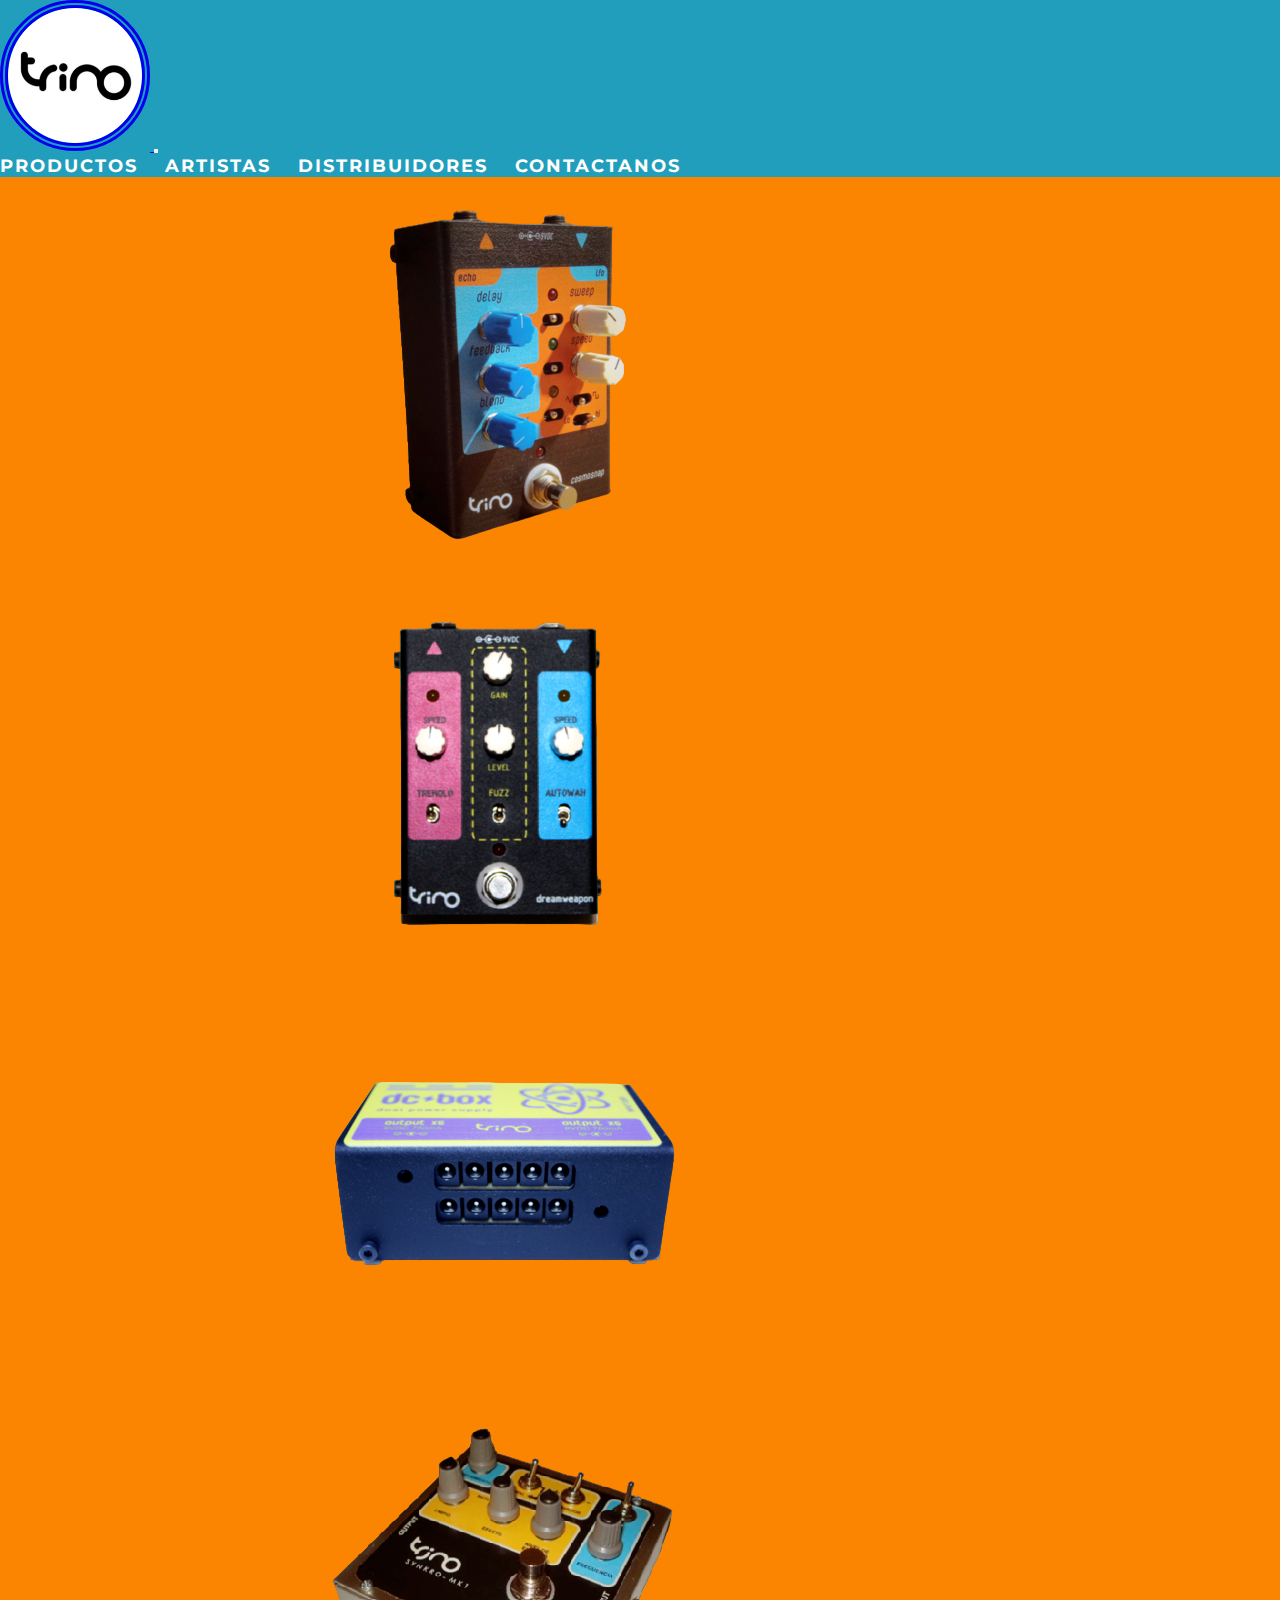
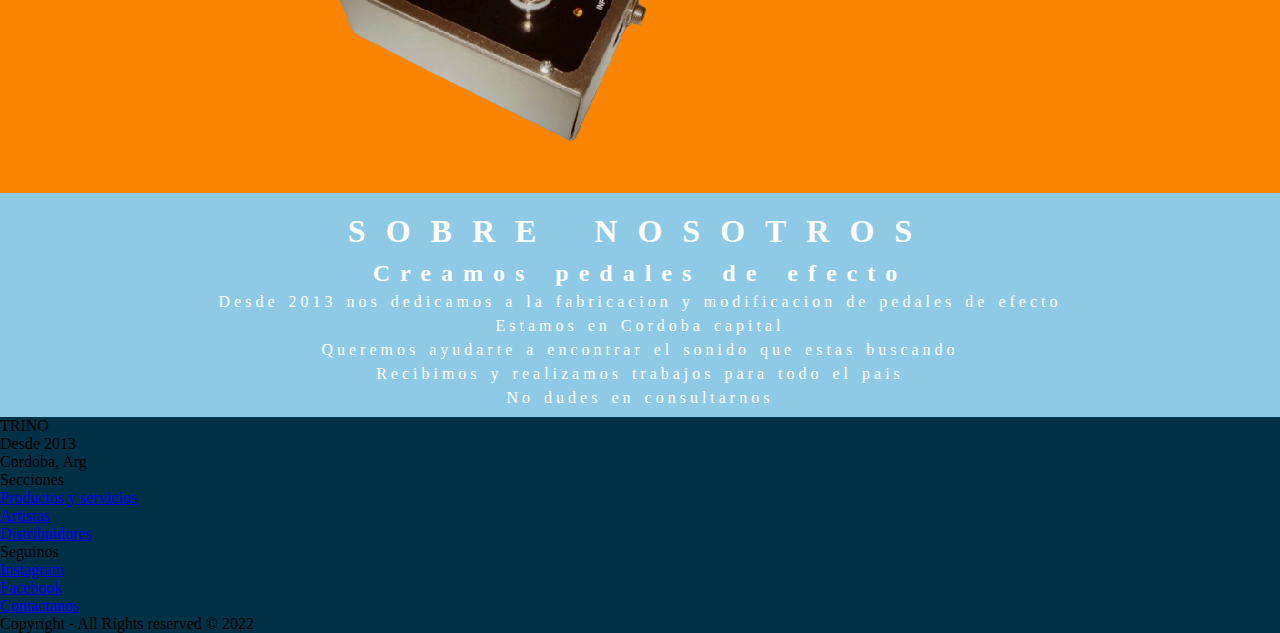
<file: index.html>
<!DOCTYPE html>
<html lang="en">
<head>
    <meta charset="UTF-8">
    <meta http-equiv="X-UA-Compatible" content="IE=edge">
    <meta name="viewport" content="width=device-width, initial-scale=1.0">
    <link rel="shortcut icon" href="./img/trino.ico" type="image/x-icon">
    <link href="https://cdn.jsdelivr.net/npm/bootstrap@5.2.3/dist/css/bootstrap.min.css" rel="stylesheet" integrity="sha384-rbsA2VBKQhggwzxH7pPCaAqO46MgnOM80zW1RWuH61DGLwZJEdK2Kadq2F9CUG65" crossorigin="anonymous">
    <link rel="stylesheet" href="https://cdnjs.cloudflare.com/ajax/libs/animate.css/4.1.1/animate.min.css"/>
    <link rel="stylesheet" href="./css/style.css">
    <title>TRINO - Inicio</title>
    <meta name="description" content="Creamos el pedal de efecto que de tus sueños.">
    <meta name="keywords" content="Pedales, Efecto, Cordoba, Argentina">
</head>
<body>
    <header>
        <!-- NAVBAR -->
        <nav class="navbar navbar-expand-lg p-4">
            <div class="container-fluid">
                <a 
                    class="navbar-brand animate__animated animate__tada"  
                    data-aos="flip-down" href="./index.html">
                    <img src="./img/trino.ico" alt="Inicio" width="150px">
                </a>
                <button class="navbar-toggler" 
                        type="button" data-bs-toggle="collapse" 
                        data-bs-target="#navbarNav" 
                        aria-controls="navbarNav" 
                        aria-expanded="false" 
                        aria-label="Toggle navigation">
                    <span class="navbar-toggler-icon"></span>
                </button>
                <div class="collapse navbar-collapse" id="navbarNav">
                    <ul>
                        <li>
                            <a href="./pages/productos.html">PRODUCTOS</a>
                        </li>
                        <li>
                            <a href="./pages/artistas.html">ARTISTAS</a>
                        </li>
                        <li>
                            <a href="./pages/distribuidores.html">DISTRIBUIDORES</a>
                        </li>
                        <li>
                            <a href="./pages/contacto.html">CONTACTANOS</a>
                        </li>
                    </ul>
                </div>
            </div>
        </nav>
    </header>

    <main>
        <div id="carouselExampleSlidesOnly" class="carousel slide" data-bs-ride="carousel" style="background-color: #FB8500;">
            <div class="carousel-inner">
                <div class="carousel-item active">
                    <img src="./img/caru1.png" class="d-block w-100" alt="imagen del pedal cosmosnap">
                </div>
                <div class="carousel-item">
                    <img src="./img/caru2.png" class="d-block w-100" alt="imagen del pedal dreamweapon">
                </div>
                <div class="carousel-item">
                    <img src="./img/caru3.png" class="d-block w-100" alt="imagen de la multifuente para pedales de efecto">
                </div>
                <div class="carousel-item">
                    <img src="./img/caru4.png" class="d-block w-100" alt="imagen del pedal synkro">
                </div>
            </div>
        </div>

        <div class="nosotros">
            <h1>sobre nosotros</h1>
            <h2>Creamos pedales de efecto</h2>
            <p>Desde 2013 nos dedicamos a la fabricacion y modificacion de pedales de efecto</p>
            <p>Estamos en Cordoba capital</p>
            <p>Queremos ayudarte a encontrar el sonido que estas buscando</h5>
            <p>Recibimos y realizamos trabajos para todo el pais</p>
            <p>No dudes en consultarnos</p>
        </div>
    </main>

    <footer>
        <div class="container-fluid">
            <div class="row p-5 pb-4 text-white" style="background-color: #023047;">
                <div class="col-xs-12 col-md-6 col-lg-3">
                    <p class="h2">TRINO</p>
                    <p class="text-secondary">Desde 2013</p>
                    <p class="text-secondary">Cordoba, Arg</p>
                </div>
                <div class="col-xs-12 col-md-6 col-lg-3">
                    <p class="h5">Secciones</p>
                    <div class="mb-2">
                        <a class="text-secondary text-decoration-none" href="./pages/productos.html">Productos y servicios</a>
                    </div>
                    <div class="mb-2">
                        <a class="text-secondary text-decoration-none" href="./pages/artistas.html">Artistas</a>
                    </div>
                    <div class="mb-2">
                        <a class="text-secondary text-decoration-none" href="./pages/distribuidores.html">Distribuidores</a>
                    </div>
                </div>
                <div class="col-xs-12 col-md-6 col-lg-3">
                    <p class="h5">Seguinos</p>
                    <div class="mb-2">
                        <a class="text-secondary text-decoration-none" href="https://www.instagram.com/musictrinoar/?theme=dark" target="_blank">Instagram</a>
                    </div>
                    <div class="mb-2">
                        <a class="text-secondary text-decoration-none" href="https://www.facebook.com/profile.php?id=100063581797069" target="_blank">Facebook</a>
                    </div>
                </div>
                <div class="col-xs-12 col-md-6 col-lg-3">
                    <a href="./pages/contacto.html" class="h4 text-decoration-none text-white">Contactanos</a>
                </div>
                <div class="col-xs-12 pt-3"></div>
                <p class="text-white text-center">Copyright - All Rights reserved © 2022</p>
            </div>
        </div>
    </footer>
<script 
    src="https://cdn.jsdelivr.net/npm/bootstrap@5.2.3/dist/js/bootstrap.bundle.min.js" 
    integrity="sha384-kenU1KFdBIe4zVF0s0G1M5b4hcpxyD9F7jL+jjXkk+Q2h455rYXK/7HAuoJl+0I4" 
    crossorigin="anonymous">
</script>
</body>
</html>
</file>
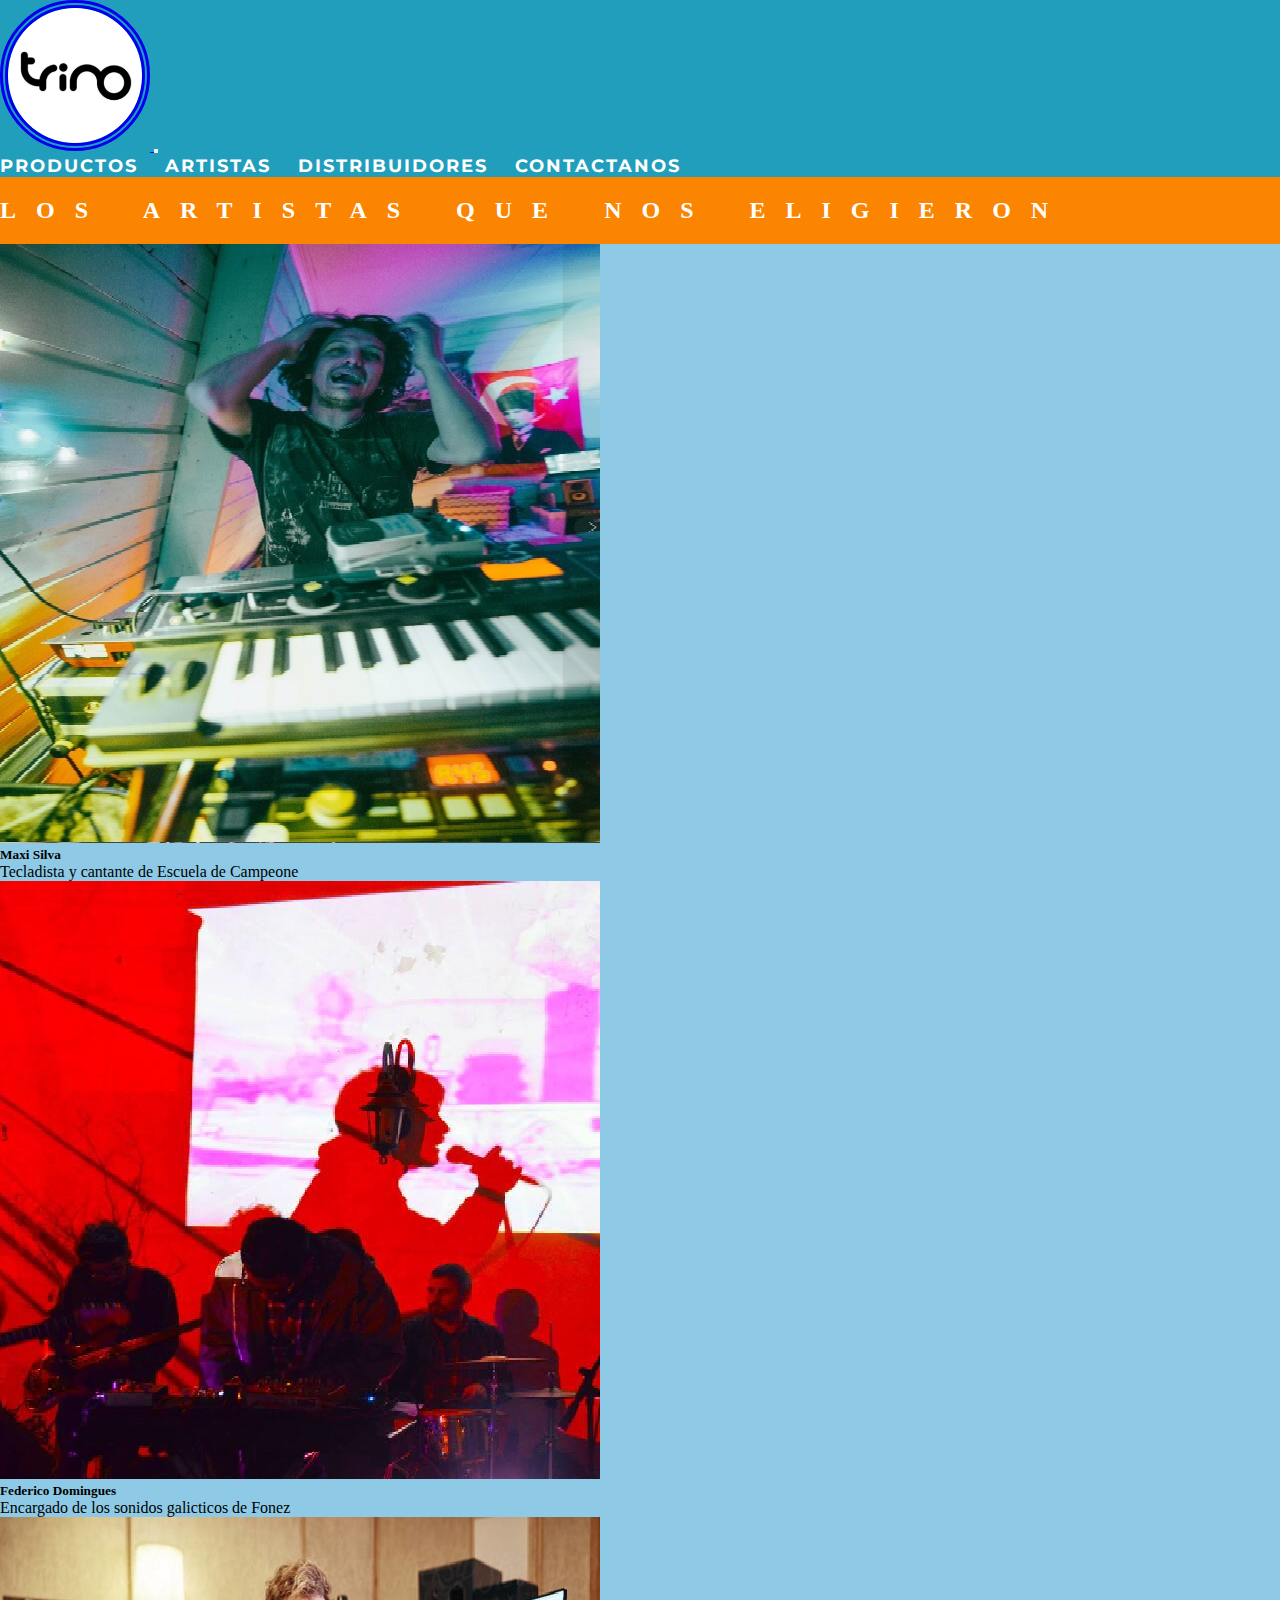
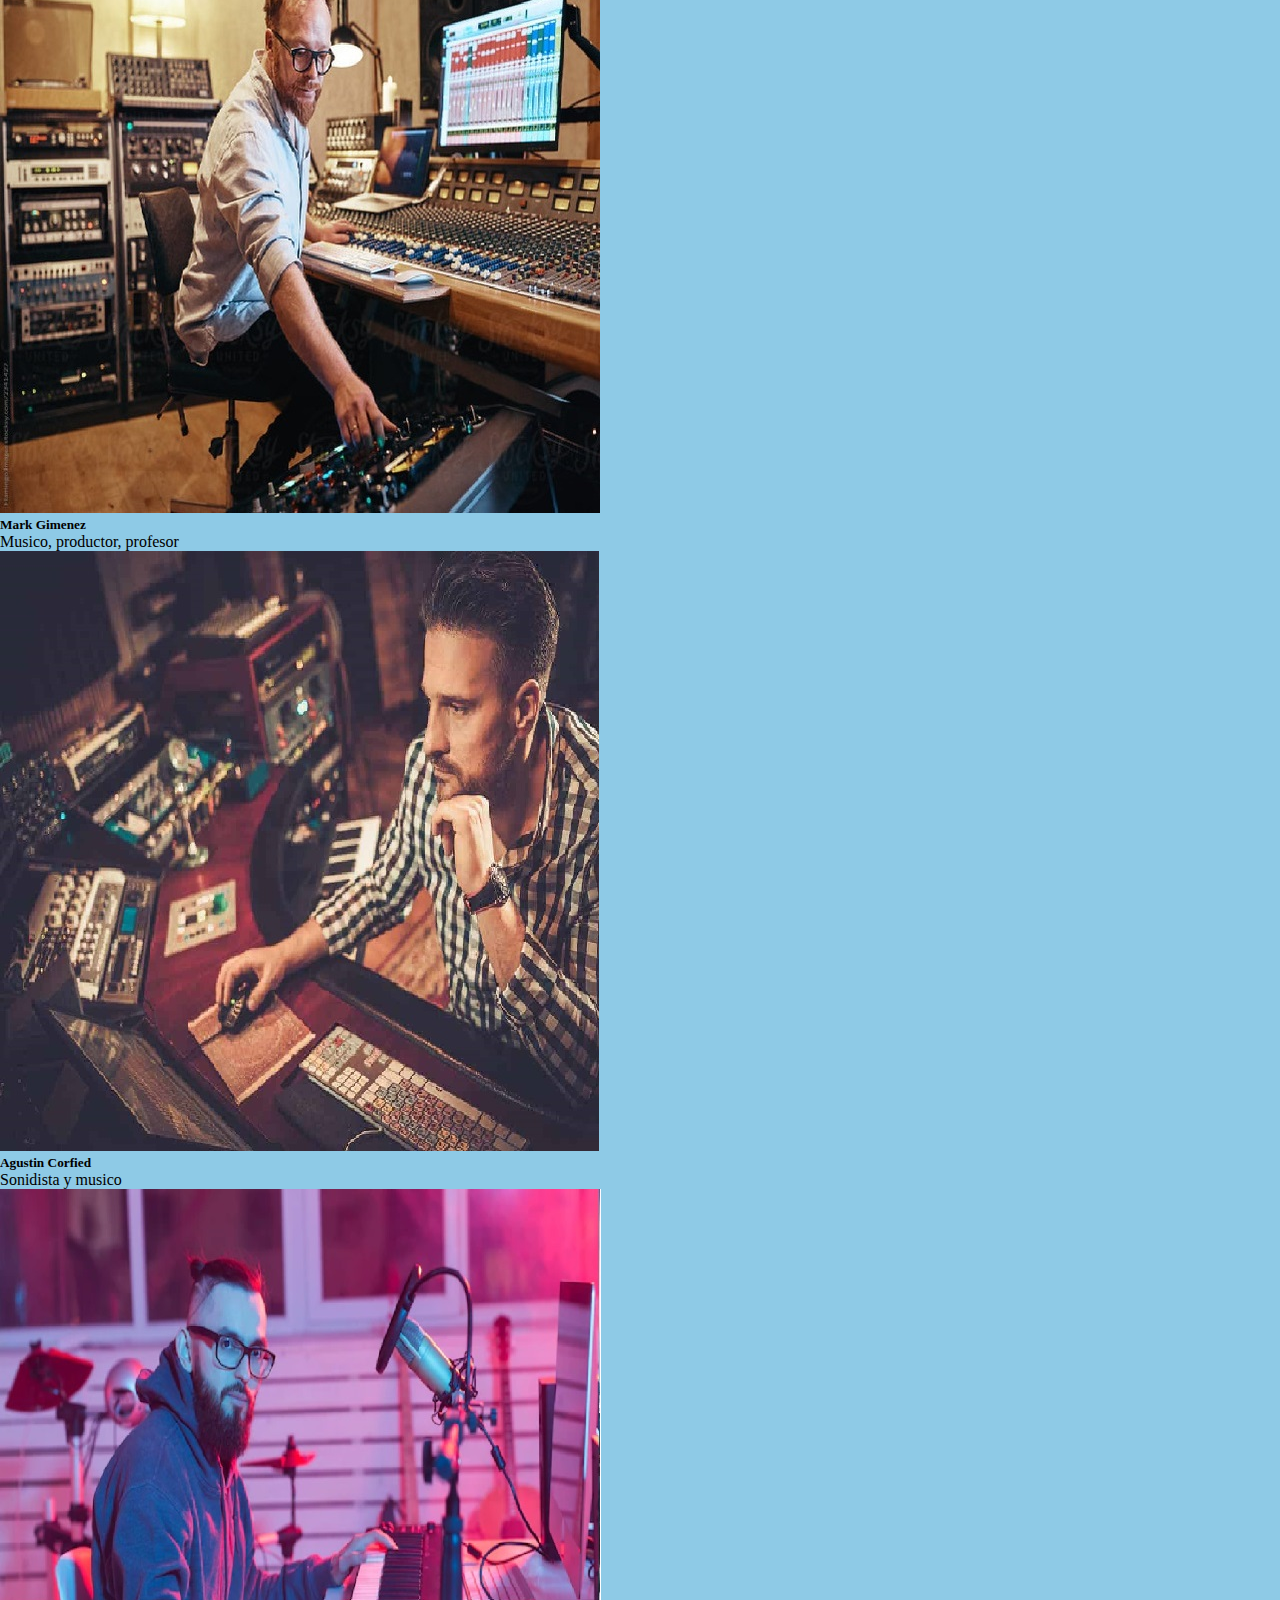
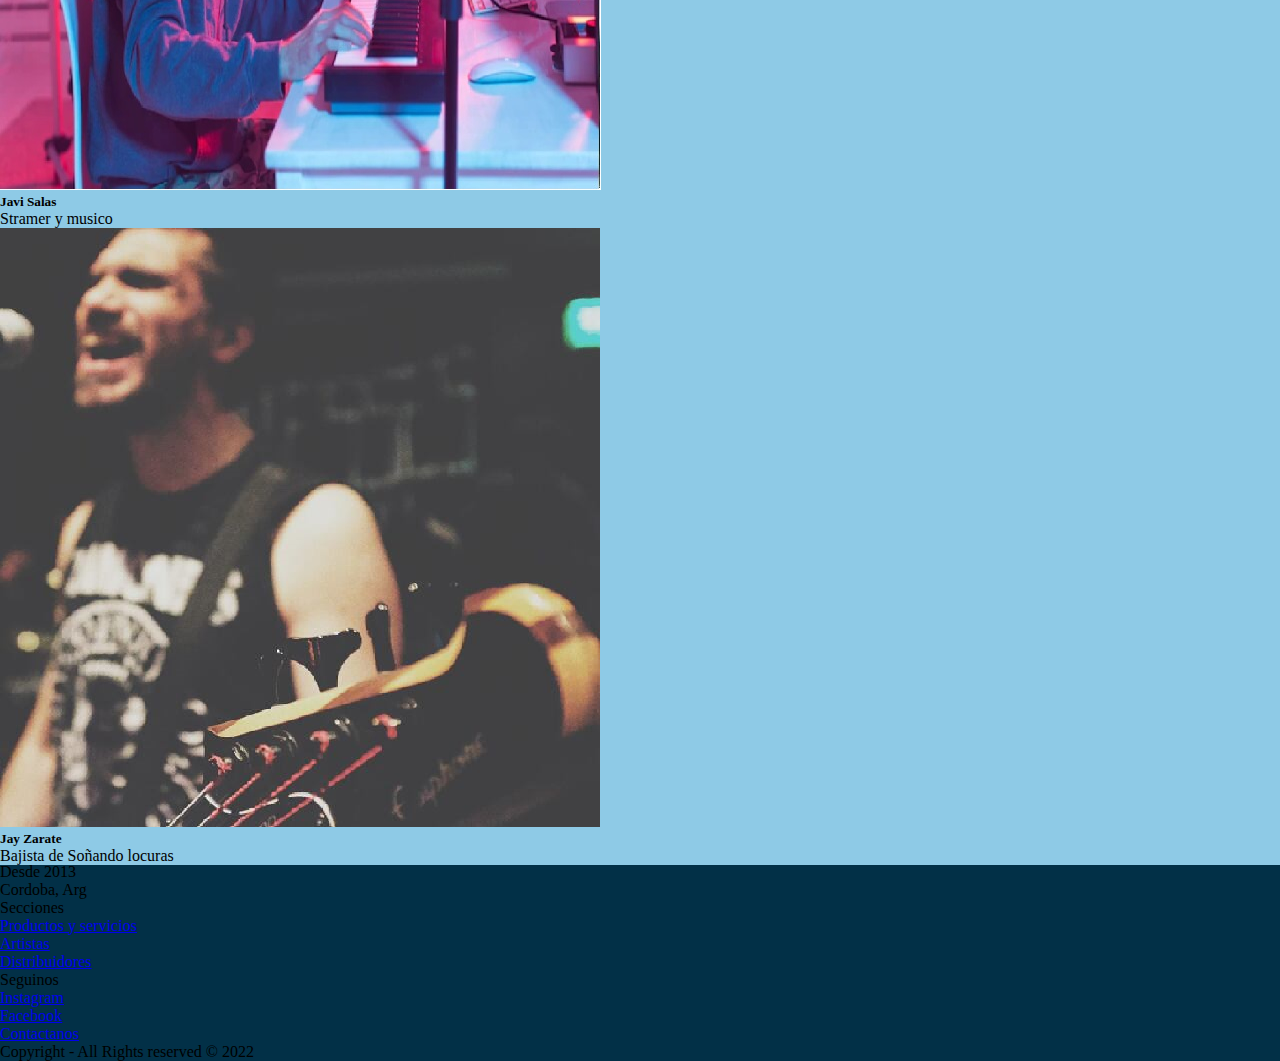
<file: pages/artistas.html>
<!DOCTYPE html>
<html lang="en">
<head>
    <meta charset="UTF-8">
    <meta http-equiv="X-UA-Compatible" content="IE=edge">
    <meta name="viewport" content="width=device-width, initial-scale=1.0">
    <link rel="shortcut icon" href="../img/trino.ico" type="image/x-icon">
    <link href="https://cdn.jsdelivr.net/npm/bootstrap@5.2.3/dist/css/bootstrap.min.css" rel="stylesheet" integrity="sha384-rbsA2VBKQhggwzxH7pPCaAqO46MgnOM80zW1RWuH61DGLwZJEdK2Kadq2F9CUG65" crossorigin="anonymous">
    <link rel="stylesheet" href="https://cdnjs.cloudflare.com/ajax/libs/animate.css/4.1.1/animate.min.css"/>
    <link rel="stylesheet" href="../css/style.css">
    <title>TRINO - Inicio</title>
    <meta name="description" content="Los artistas que nos eligieron.">
    <meta name="keywords" content="Pedales, Efecto, Cordoba, Argentina">
</head>
<body>
    <header>
        <!-- NAVBAR -->
        <nav class="navbar navbar-expand-lg p-4">
            <div class="container-fluid">
                <a 
                    class="navbar-brand animate__animated animate__tada"  
                    data-aos="flip-down" href="../index.html">
                    <img src="../img/trino.ico" alt="Inicio" width="150px">
                </a>
                <button class="navbar-toggler" 
                        type="button" data-bs-toggle="collapse" 
                        data-bs-target="#navbarNav" 
                        aria-controls="navbarNav" 
                        aria-expanded="false" 
                        aria-label="Toggle navigation">
                    <span class="navbar-toggler-icon"></span>
                </button>
                <div class="collapse navbar-collapse" id="navbarNav">
                    <ul>
                        <li>
                            <a href="productos.html">PRODUCTOS</a>
                        </li>
                        <li>
                            <a href="artistas.html">ARTISTAS</a>
                        </li>
                        <li>
                            <a href="distribuidores.html">DISTRIBUIDORES</a>
                        </li>
                        <li>
                            <a href="contacto.html">CONTACTANOS</a>
                        </li>
                    </ul>
                </div>
            </div>
        </nav>
    </header>
    <section id="productos" class="p-5 container-fluid text-white" style="background-color: #FB8500;">
        <h2 class="text-center">Los artistas que nos eligieron</h2>
        <div class="row p-3">
            <div class="col-lg-4 col-md-6 col-sm-12 pb-5">
                <div class="card h-100 box">
                    <img src="../img/art1.jpg" class="card-img-top" alt="pedal cosmosnap">
                    <div class="card-body">
                        <h5 class="card-title text-center">Maxi Silva</h5>
                        <p class="card-text">Tecladista y cantante de Escuela de Campeone</p>
                    </div>
                </div>
            </div>
            <div class="col-lg-4 col-md-6 col-sm-12 pb-5">
                <div class="card h-100 box">
                    <img src="../img/art2.png" class="card-img-top" alt="pedal dreamweapon">
                    <div class="card-body">
                        <h5 class="card-title text-center">Federico Domingues</h5>
                        <p class="card-text">Encargado de los sonidos galicticos de Fonez</p>
                    </div>
                </div>
            </div>
            <div class="col-lg-4 col-md-6 col-sm-12 pb-5">
                <div class="card h-100 box">
                    <img src="../img/art3.jpg" class="card-img-top" alt="pedal synkro">
                    <div class="card-body">
                        <h5 class="card-title text-center">Mark Gimenez</h5>
                        <p class="card-text">Musico, productor, profesor</p>
                    </div>
                </div>
            </div>
            <div class="col-lg-4 col-md-6 col-sm-12 pb-5">
                <div class="card h-100 box">
                    <img src="../img/art4.jpg" class="card-img-top" alt="pedal cosmosnap">
                    <div class="card-body">
                        <h5 class="card-title text-center">Agustin Corfied</h5>
                        <p class="card-text">Sonidista y musico</p>
                    </div>
                </div>
            </div>
            <div class="col-lg-4 col-md-6 col-sm-12 pb-5">
                <div class="card h-100 box">
                    <img src="../img/art5.jpg" class="card-img-top" alt="pedal cosmosnap">
                    <div class="card-body">
                        <h5 class="card-title text-center">Javi Salas</h5>
                        <p class="card-text">Stramer y musico</p>
                    </div>
                </div>
            </div>
            <div class="col-lg-4 col-md-6 col-sm-12 pb-5">
                <div class="card h-100 box">
                    <img src="../img/art6.png" class="card-img-top" alt="pedal cosmosnap">
                    <div class="card-body">
                        <h5 class="card-title text-center">Jay Zarate</h5>
                        <p class="card-text">Bajista de Soñando locuras</p>
                    </div>
                </div>
            </div>
        </div>
    </section>
    <!-- FOOTER -->
    <footer>
        <div class="container-fluid">
            <div class="row p-5 pb-4 text-white" style="background-color: #023047;">
                <div class="col-xs-12 col-md-6 col-lg-3">
                    <p class="h2">TRINO</p>
                    <p class="text-secondary">Desde 2013</p>
                    <p class="text-secondary">Cordoba, Arg</p>
                </div>
                <div class="col-xs-12 col-md-6 col-lg-3">
                    <p class="h5">Secciones</p>
                    <div class="mb-2">
                        <a class="text-secondary text-decoration-none" href="productos.html">Productos y servicios</a>
                    </div>
                    <div class="mb-2">
                        <a class="text-secondary text-decoration-none" href="artistas.html">Artistas</a>
                    </div>
                    <div class="mb-2">
                        <a class="text-secondary text-decoration-none" href="distribuidores.html">Distribuidores</a>
                    </div>
                </div>
                <div class="col-xs-12 col-md-6 col-lg-3">
                    <p class="h5">Seguinos</p>
                    <div class="mb-2">
                        <a class="text-secondary text-decoration-none" href="https://www.instagram.com/musictrinoar/?theme=dark" target="_blank">Instagram</a>
                    </div>
                    <div class="mb-2">
                        <a class="text-secondary text-decoration-none" href="https://www.facebook.com/profile.php?id=100063581797069" target="_blank">Facebook</a>
                    </div>
                </div>
                <div class="col-xs-12 col-md-6 col-lg-3">
                    <a href="contacto.html" class="h4 text-decoration-none text-white">Contactanos</a>
                </div>
                <div class="col-xs-12 pt-3"></div>
                <p class="text-white text-center">Copyright - All Rights reserved © 2022</p>
            </div>
        </div>
    </footer>
<script 
    src="https://cdn.jsdelivr.net/npm/bootstrap@5.2.3/dist/js/bootstrap.bundle.min.js" 
    integrity="sha384-kenU1KFdBIe4zVF0s0G1M5b4hcpxyD9F7jL+jjXkk+Q2h455rYXK/7HAuoJl+0I4" 
    crossorigin="anonymous">
</script>
</body>
</html>
</file>
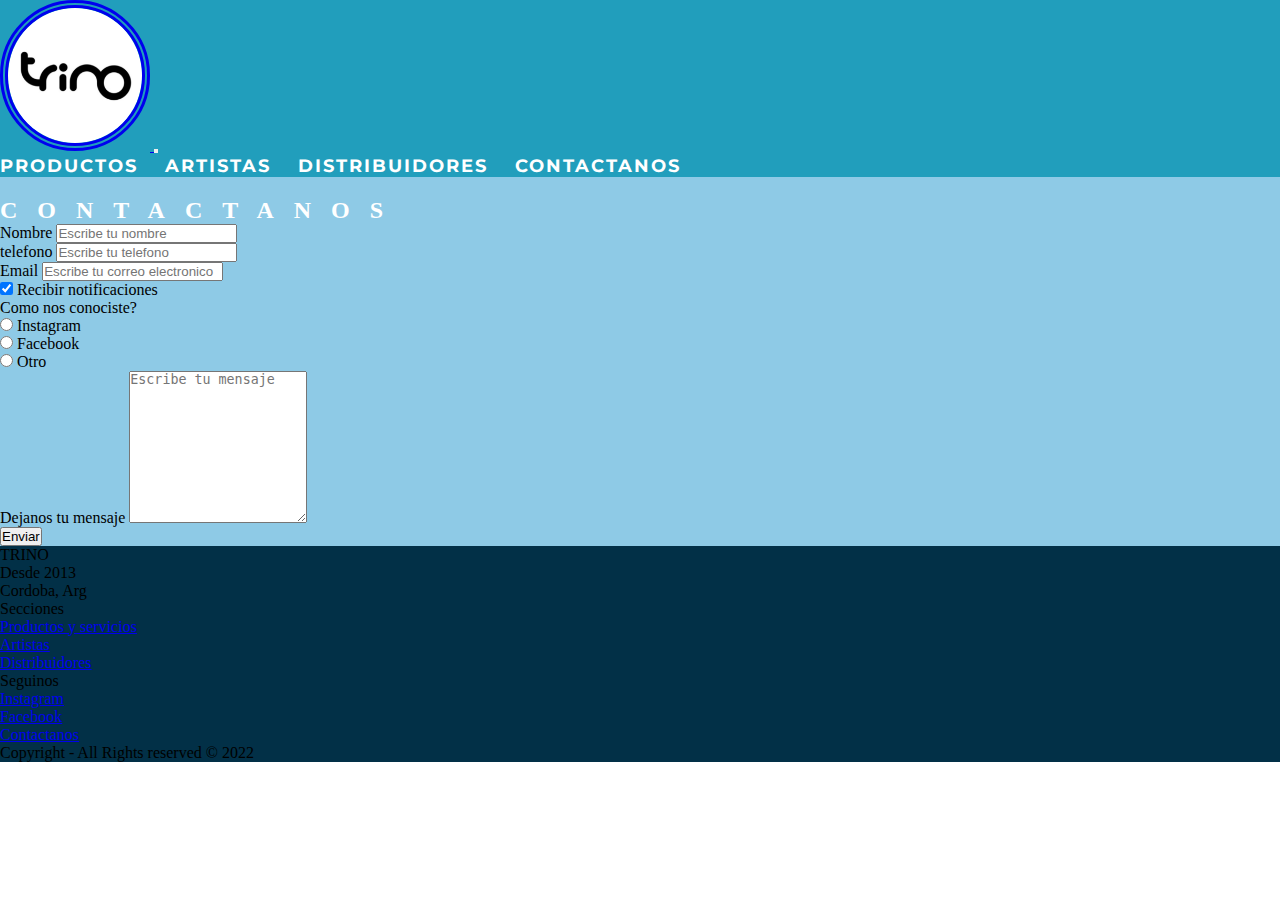
<file: pages/contacto.html>
<!DOCTYPE html>
<html lang="en">
<head>
    <meta charset="UTF-8">
    <meta http-equiv="X-UA-Compatible" content="IE=edge">
    <meta name="viewport" content="width=device-width, initial-scale=1.0">
    <link rel="shortcut icon" href="../img/trino.ico" type="image/x-icon">
    <link href="https://cdn.jsdelivr.net/npm/bootstrap@5.2.3/dist/css/bootstrap.min.css" rel="stylesheet" integrity="sha384-rbsA2VBKQhggwzxH7pPCaAqO46MgnOM80zW1RWuH61DGLwZJEdK2Kadq2F9CUG65" crossorigin="anonymous">
    <link rel="stylesheet" href="https://cdnjs.cloudflare.com/ajax/libs/animate.css/4.1.1/animate.min.css"/>
    <link rel="stylesheet" href="../css/style.css">
    <title>TRINO - Inicio</title>
    <meta name="description" content="Si tenes alguna consulta, no dudes en contactarnos.">
    <meta name="keywords" content="Pedales, Efecto, Cordoba, Argentina">
</head>
<body>
    <header>
        <!-- NAVBAR -->
        <nav class="navbar navbar-expand-lg p-4">
            <div class="container-fluid">
                <a 
                    class="navbar-brand animate__animated animate__tada"  
                    data-aos="flip-down" href="../index.html">
                    <img src="../img/trino.ico" alt="Inicio" width="150px">
                </a>
                <button class="navbar-toggler" 
                        type="button" data-bs-toggle="collapse" 
                        data-bs-target="#navbarNav" 
                        aria-controls="navbarNav" 
                        aria-expanded="false" 
                        aria-label="Toggle navigation">
                    <span class="navbar-toggler-icon"></span>
                </button>
                <div class="collapse navbar-collapse" id="navbarNav">
                    <ul>
                        <li>
                            <a href="productos.html">PRODUCTOS</a>
                        </li>
                        <li>
                            <a href="artistas.html">ARTISTAS</a>
                        </li>
                        <li>
                            <a href="distribuidores.html">DISTRIBUIDORES</a>
                        </li>
                        <li>
                            <a href="contacto.html">CONTACTANOS</a>
                        </li>
                    </ul>
                </div>
            </div>
        </nav>
    </header>
    <!-- CONTACTANOS -->
    <section class="container-fluid text-white p-5" style="background-color: #8ECAE6;">
        <h2 class="text-center">Contactanos</h2>
        <form action="" class="row mt-3">
            <div class="col-6 mb-3">
                <label for="nombre" class="form-label">Nombre</label>
                <input id="nombre" class="form-control" type="text" placeholder="Escribe tu nombre" required>
            </div>
            <div class="col-6 mb-3">
                <label for="telefono" class="form-label">telefono</label>
                <input id="telefono" class="form-control" type="number" placeholder="Escribe tu telefono" required>
            </div>
            <div class="col-8">
                <label for="email" class="form-label">Email</label>
                <input id="email" class="form-control active" type="email" placeholder="Escribe tu correo electronico" required>
            </div>
            <div class="col-4 form-check form-switch">
                <div class="mt-4">
                    <input class="form-check-input" type="checkbox" role="switch" id="flexSwitchCheckChecked" checked>
                    <label class="form-check-label" for="flexSwitchCheckChecked">Recibir notificaciones</label>
                </div>
            </div>
            <div class="mb-3 mt-2">
                <label class="form-label">Como nos conociste?</label>
                <div>
                    <div class="form-check form-check-inline">
                        <input class="form-check-input" type="radio" name="inlineRadioOptions" id="inlineRadio1" value="option1">
                        <label class="form-check-label" for="inlineRadio1">Instagram</label>
                    </div>
                    <div class="form-check form-check-inline">
                        <input class="form-check-input" type="radio" name="inlineRadioOptions" id="inlineRadio1" value="option1">
                        <label class="form-check-label" for="inlineRadio1">Facebook</label>
                    </div>
                    <div class="form-check form-check-inline">
                        <input class="form-check-input" type="radio" name="inlineRadioOptions" id="inlineRadio1" value="option1">
                        <label class="form-check-label" for="inlineRadio1">Otro</label>
                    </div>
                </div>
            </div>
            <div class="mb-3">
                <label for="mensaje" class="form-label">Dejanos tu mensaje</label>
                <textarea class="form-control" name="" id="mensaje" cols="20" rows="10" placeholder="Escribe tu mensaje"></textarea>
            </div>
            <div class="mb-3">
                <button type="submit" class="btn btn-primary">Enviar</button>
            </div>
            
        </form>
    </section>
    <!-- FOOTER -->
    <footer>
        <div class="container-fluid">
            <div class="row p-5 pb-4 text-white" style="background-color: #023047;">
                <div class="col-xs-12 col-md-6 col-lg-3">
                    <p class="h2">TRINO</p>
                    <p class="text-secondary">Desde 2013</p>
                    <p class="text-secondary">Cordoba, Arg</p>
                </div>
                <div class="col-xs-12 col-md-6 col-lg-3">
                    <p class="h5">Secciones</p>
                    <div class="mb-2">
                        <a class="text-secondary text-decoration-none" href="productos.html">Productos y servicios</a>
                    </div>
                    <div class="mb-2">
                        <a class="text-secondary text-decoration-none" href="artistas.html">Artistas</a>
                    </div>
                    <div class="mb-2">
                        <a class="text-secondary text-decoration-none" href="distribuidores.html">Distribuidores</a>
                    </div>
                </div>
                <div class="col-xs-12 col-md-6 col-lg-3">
                    <p class="h5">Seguinos</p>
                    <div class="mb-2">
                        <a class="text-secondary text-decoration-none" href="https://www.instagram.com/musictrinoar/?theme=dark" target="_blank">Instagram</a>
                    </div>
                    <div class="mb-2">
                        <a class="text-secondary text-decoration-none" href="https://www.facebook.com/profile.php?id=100063581797069" target="_blank">Facebook</a>
                    </div>
                </div>
                <div class="col-xs-12 col-md-6 col-lg-3">
                    <a href="contacto.html" class="h4 text-decoration-none text-white">Contactanos</a>
                </div>
                <div class="col-xs-12 pt-3"></div>
                <p class="text-white text-center">Copyright - All Rights reserved © 2022</p>
            </div>
        </div>
    </footer>
<script 
    src="https://cdn.jsdelivr.net/npm/bootstrap@5.2.3/dist/js/bootstrap.bundle.min.js" 
    integrity="sha384-kenU1KFdBIe4zVF0s0G1M5b4hcpxyD9F7jL+jjXkk+Q2h455rYXK/7HAuoJl+0I4" 
    crossorigin="anonymous">
</script>
</body>
</html>
</file>
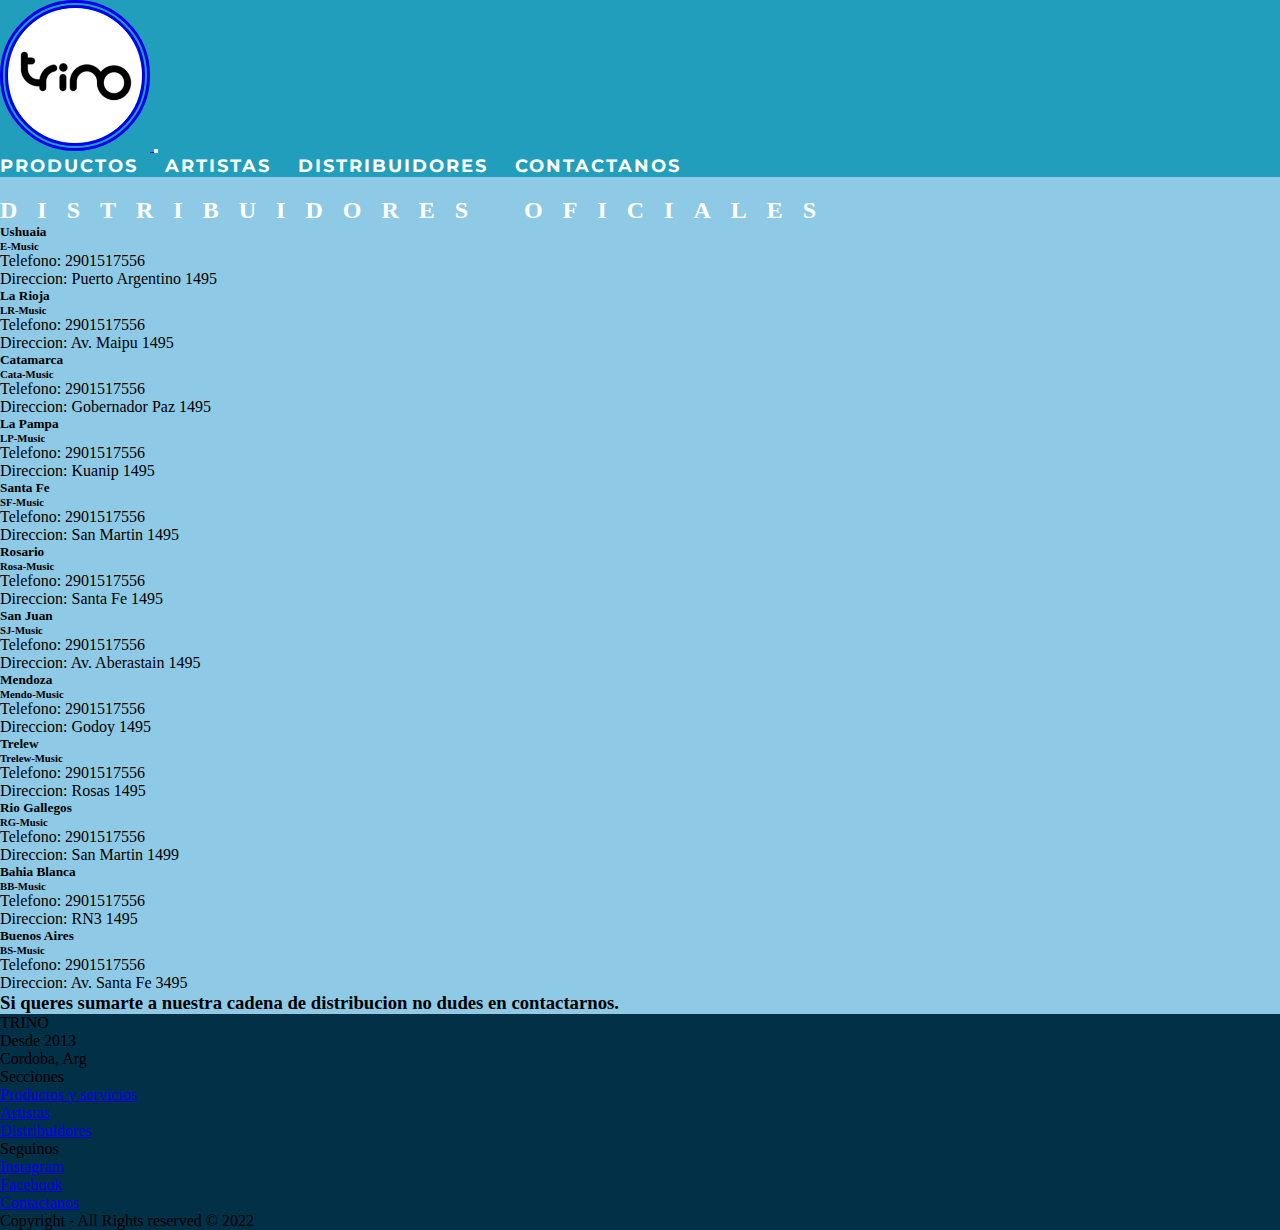
<file: pages/distribuidores.html>
<!DOCTYPE html>
<html lang="en">
<head>
    <meta charset="UTF-8">
    <meta http-equiv="X-UA-Compatible" content="IE=edge">
    <meta name="viewport" content="width=device-width, initial-scale=1.0">
    <link rel="shortcut icon" href="../img/trino.ico" type="image/x-icon">
    <link href="https://cdn.jsdelivr.net/npm/bootstrap@5.2.3/dist/css/bootstrap.min.css" rel="stylesheet" integrity="sha384-rbsA2VBKQhggwzxH7pPCaAqO46MgnOM80zW1RWuH61DGLwZJEdK2Kadq2F9CUG65" crossorigin="anonymous">
    <link rel="stylesheet" href="https://cdnjs.cloudflare.com/ajax/libs/animate.css/4.1.1/animate.min.css"/>
    <link rel="stylesheet" href="../css/style.css">
    <title>TRINO - Inicio</title>
    <meta name="description" content="Encontra el punto de venta mas cercano para adquirir nuestros pedales.">
    <meta name="keywords" content="Pedales, Efecto, Cordoba, Argentina">
</head>
<body>
    <header>
        <!-- NAVBAR -->
        <nav class="navbar navbar-expand-lg p-4">
            <div class="container-fluid">
                <a 
                    class="navbar-brand animate__animated animate__tada"  
                    data-aos="flip-down" href="../index.html">
                    <img src="../img/trino.ico" alt="Inicio" width="150px">
                </a>
                <button class="navbar-toggler" 
                        type="button" data-bs-toggle="collapse" 
                        data-bs-target="#navbarNav" 
                        aria-controls="navbarNav" 
                        aria-expanded="false" 
                        aria-label="Toggle navigation">
                    <span class="navbar-toggler-icon"></span>
                </button>
                <div class="collapse navbar-collapse" id="navbarNav">
                    <ul>
                        <li>
                            <a href="productos.html">PRODUCTOS</a>
                        </li>
                        <li>
                            <a href="artistas.html">ARTISTAS</a>
                        </li>
                        <li>
                            <a href="distribuidores.html">DISTRIBUIDORES</a>
                        </li>
                        <li>
                            <a href="contacto.html">CONTACTANOS</a>
                        </li>
                    </ul>
                </div>
            </div>
        </nav>
    </header>
    <!-- DISTRIBUIDORES -->
    <section id="distribuidores" class="container-fluid p-5" style="background-color: #8ECAE6;">
        <h2 class="text-center text-white">Distribuidores Oficiales</h2>
        <div class="row mt-3">
            <div class="col-lg-3 col-md-4 col-sm-6 mb-4">
                <div class="card distri">
                    <div class="card-body">
                        <h5 class="card-title mb-4  text-center">Ushuaia</h5>
                        <h6 class="card-subtitle mb-4 text-muted text-center">E-Music</h6>
                        <p class="card-text">Telefono: 2901517556</p>
                        <p class="card-text">Direccion: Puerto Argentino 1495</p>
                    </div>
                </div>
            </div>
            <div class="col-lg-3 col-md-4 col-sm-6 mb-4">
                <div class="card distri">
                    <div class="card-body">
                        <h5 class="card-title mb-4  text-center">La Rioja</h5>
                        <h6 class="card-subtitle mb-4 text-muted text-center">LR-Music</h6>
                        <p class="card-text">Telefono: 2901517556</p>
                        <p class="card-text">Direccion: Av. Maipu 1495</p>
                    </div>
                </div>
            </div>
            <div class="col-lg-3 col-md-4 col-sm-6 mb-4">
                <div class="card distri">
                    <div class="card-body">
                        <h5 class="card-title mb-4  text-center">Catamarca</h5>
                        <h6 class="card-subtitle mb-4 text-muted text-center">Cata-Music</h6>
                        <p class="card-text">Telefono: 2901517556</p>
                        <p class="card-text">Direccion: Gobernador Paz 1495</p>
                    </div>
                </div>
            </div>
            <div class="col-lg-3 col-md-4 col-sm-6 mb-4">
                <div class="card distri">
                    <div class="card-body">
                        <h5 class="card-title mb-4  text-center">La Pampa</h5>
                        <h6 class="card-subtitle mb-4 text-muted text-center">LP-Music</h6>
                        <p class="card-text">Telefono: 2901517556</p>
                        <p class="card-text">Direccion: Kuanip 1495</p>
                    </div>
                </div>
            </div>
            <div class="col-lg-3 col-md-4 col-sm-6 mb-4">
                <div class="card distri">
                    <div class="card-body">
                        <h5 class="card-title mb-4  text-center">Santa Fe</h5>
                        <h6 class="card-subtitle mb-4 text-muted text-center">SF-Music</h6>
                        <p class="card-text">Telefono: 2901517556</p>
                        <p class="card-text">Direccion: San Martin 1495</p>
                    </div>
                </div>
            </div>
            <div class="col-lg-3 col-md-4 col-sm-6 mb-4">
                <div class="card distri">
                    <div class="card-body">
                        <h5 class="card-title mb-4  text-center">Rosario</h5>
                        <h6 class="card-subtitle mb-4 text-muted text-center">Rosa-Music</h6>
                        <p class="card-text">Telefono: 2901517556</p>
                        <p class="card-text">Direccion: Santa Fe 1495</p>
                    </div>
                </div>
            </div>
            <div class="col-lg-3 col-md-4 col-sm-6 mb-4">
                <div class="card distri">
                    <div class="card-body">
                        <h5 class="card-title mb-4  text-center">San Juan</h5>
                        <h6 class="card-subtitle mb-4 text-muted text-center">SJ-Music</h6>
                        <p class="card-text">Telefono: 2901517556</p>
                        <p class="card-text">Direccion: Av. Aberastain 1495</p>
                    </div>
                </div>
            </div>
            <div class="col-lg-3 col-md-4 col-sm-6 mb-4">
                <div class="card distri">
                    <div class="card-body">
                        <h5 class="card-title mb-4  text-center">Mendoza</h5>
                        <h6 class="card-subtitle mb-4 text-muted text-center">Mendo-Music</h6>
                        <p class="card-text">Telefono: 2901517556</p>
                        <p class="card-text">Direccion: Godoy 1495</p>
                    </div>
                </div>
            </div>
            <div class="col-lg-3 col-md-4 col-sm-6 mb-4">
                <div class="card distri">
                    <div class="card-body">
                        <h5 class="card-title mb-4  text-center">Trelew</h5>
                        <h6 class="card-subtitle mb-4 text-muted text-center">Trelew-Music</h6>
                        <p class="card-text">Telefono: 2901517556</p>
                        <p class="card-text">Direccion: Rosas 1495</p>
                    </div>
                </div>
            </div>
            <div class="col-lg-3 col-md-4 col-sm-6 mb-4">
                <div class="card distri">
                    <div class="card-body">
                        <h5 class="card-title mb-4  text-center">Rio Gallegos</h5>
                        <h6 class="card-subtitle mb-4 text-muted text-center">RG-Music</h6>
                        <p class="card-text">Telefono: 2901517556</p>
                        <p class="card-text">Direccion: San Martin 1499</p>
                    </div>
                </div>
            </div>
            <div class="col-lg-3 col-md-4 col-sm-6 mb-4">
                <div class="card distri">
                    <div class="card-body">
                        <h5 class="card-title mb-4  text-center">Bahia Blanca</h5>
                        <h6 class="card-subtitle mb-4 text-muted text-center">BB-Music</h6>
                        <p class="card-text">Telefono: 2901517556</p>
                        <p class="card-text">Direccion: RN3 1495</p>
                    </div>
                </div>
            </div>
            <div class="col-lg-3 col-md-4 col-sm-6 mb-4">
                <div class="card distri">
                    <div class="card-body">
                        <h5 class="card-title mb-4  text-center">Buenos Aires</h5>
                        <h6 class="card-subtitle mb-4 text-muted text-center">BS-Music</h6>
                        <p class="card-text">Telefono: 2901517556</p>
                        <p class="card-text">Direccion: Av. Santa Fe 3495</p>
                    </div>
                </div>
            </div>
        </div>
        <h3 class="text-white text-center ">Si queres sumarte a nuestra cadena de distribucion no dudes en contactarnos.</h3>
    </section>
    <!-- FOOTER -->
    <footer>
        <div class="container-fluid">
            <div class="row p-5 pb-4 text-white" style="background-color: #023047;">
                <div class="col-xs-12 col-md-6 col-lg-3">
                    <p class="h2">TRINO</p>
                    <p class="text-secondary">Desde 2013</p>
                    <p class="text-secondary">Cordoba, Arg</p>
                </div>
                <div class="col-xs-12 col-md-6 col-lg-3">
                    <p class="h5">Secciones</p>
                    <div class="mb-2">
                        <a class="text-secondary text-decoration-none" href="productos.html">Productos y servicios</a>
                    </div>
                    <div class="mb-2">
                        <a class="text-secondary text-decoration-none" href="artistas.html">Artistas</a>
                    </div>
                    <div class="mb-2">
                        <a class="text-secondary text-decoration-none" href="distribuidores.html">Distribuidores</a>
                    </div>
                </div>
                <div class="col-xs-12 col-md-6 col-lg-3">
                    <p class="h5">Seguinos</p>
                    <div class="mb-2">
                        <a class="text-secondary text-decoration-none" href="https://www.instagram.com/musictrinoar/?theme=dark" target="_blank">Instagram</a>
                    </div>
                    <div class="mb-2">
                        <a class="text-secondary text-decoration-none" href="https://www.facebook.com/profile.php?id=100063581797069" target="_blank">Facebook</a>
                    </div>
                </div>
                <div class="col-xs-12 col-md-6 col-lg-3">
                    <a href="contacto.html" class="h4 text-decoration-none text-white">Contactanos</a>
                </div>
                <div class="col-xs-12 pt-3"></div>
                <p class="text-white text-center">Copyright - All Rights reserved © 2022</p>
            </div>
        </div>
    </footer>
<script 
    src="https://cdn.jsdelivr.net/npm/bootstrap@5.2.3/dist/js/bootstrap.bundle.min.js" 
    integrity="sha384-kenU1KFdBIe4zVF0s0G1M5b4hcpxyD9F7jL+jjXkk+Q2h455rYXK/7HAuoJl+0I4" 
    crossorigin="anonymous">
</script>
</body>
</html>
</file>
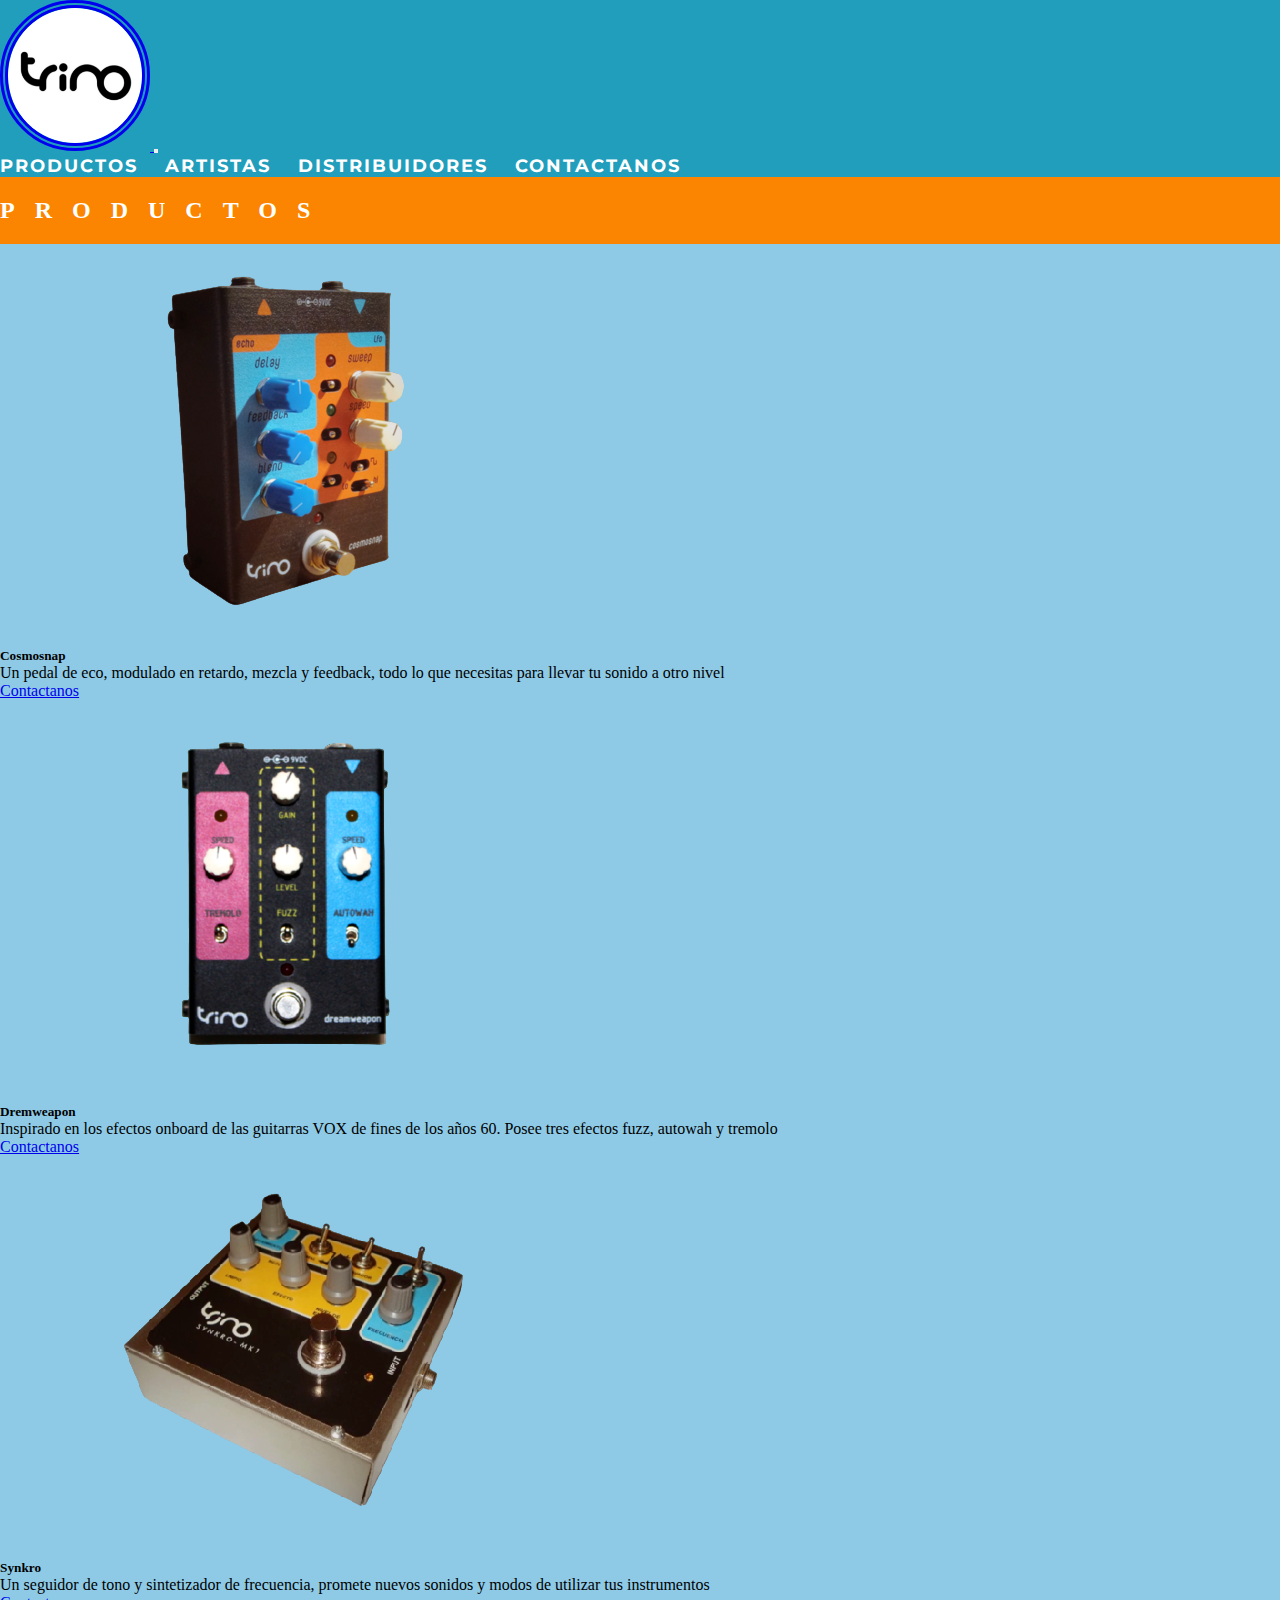
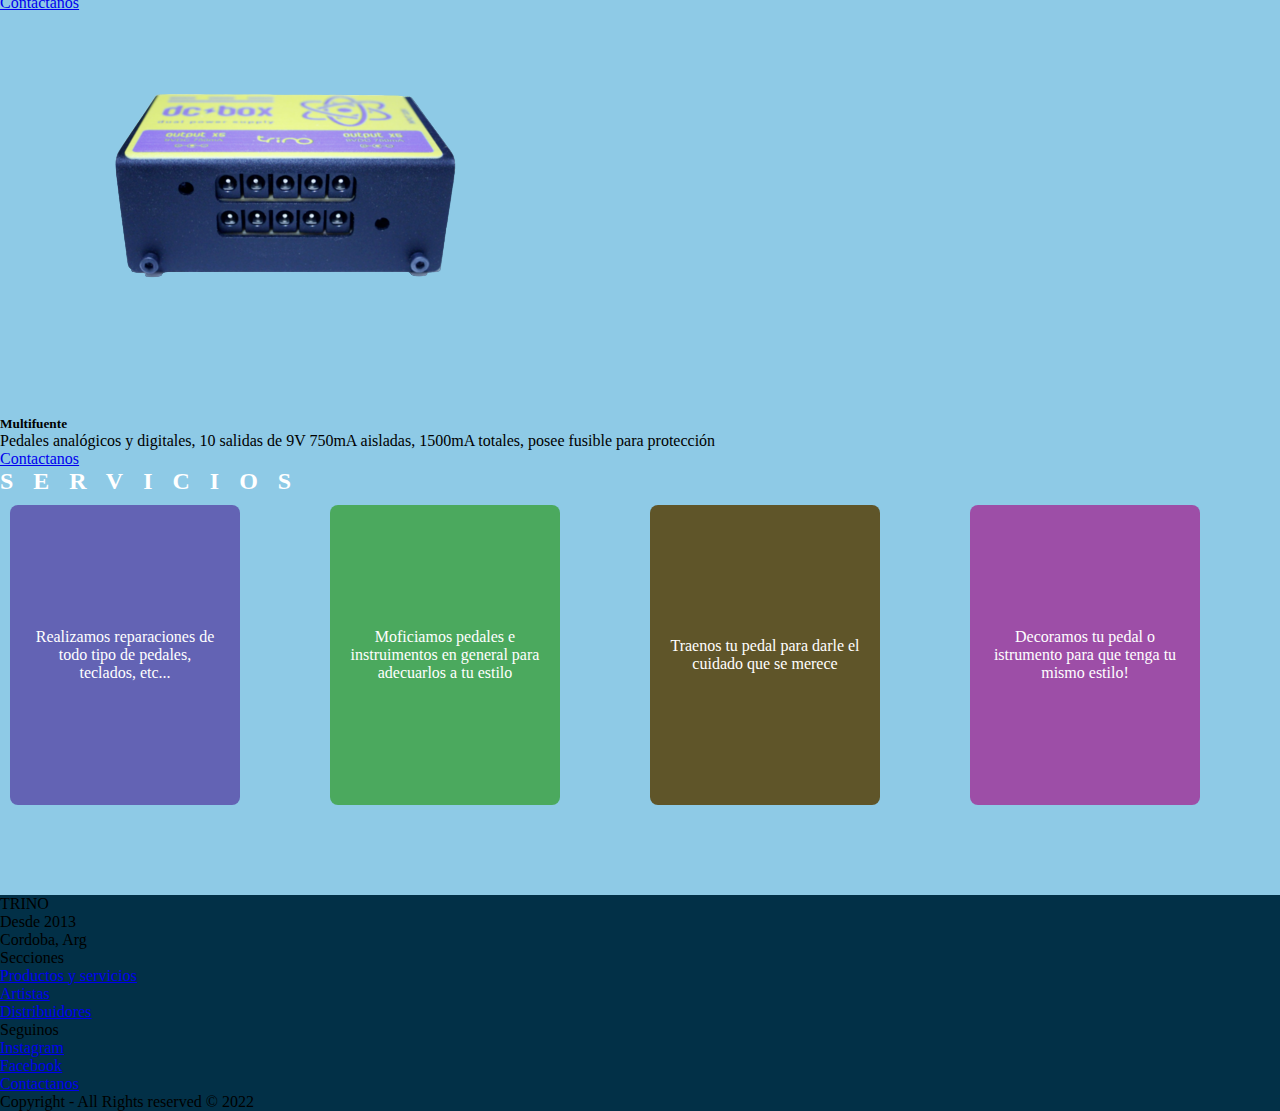
<file: pages/productos.html>
<!DOCTYPE html>
<html lang="en">
<head>
    <meta charset="UTF-8">
    <meta http-equiv="X-UA-Compatible" content="IE=edge">
    <meta name="viewport" content="width=device-width, initial-scale=1.0">
    <link rel="shortcut icon" href="../img/trino.ico" type="image/x-icon">
    <link href="https://cdn.jsdelivr.net/npm/bootstrap@5.2.3/dist/css/bootstrap.min.css" rel="stylesheet" integrity="sha384-rbsA2VBKQhggwzxH7pPCaAqO46MgnOM80zW1RWuH61DGLwZJEdK2Kadq2F9CUG65" crossorigin="anonymous">
    <link rel="stylesheet" href="https://cdnjs.cloudflare.com/ajax/libs/animate.css/4.1.1/animate.min.css"/>
    <link rel="stylesheet" href="../css/style.css">
    <title>TRINO - Inicio</title>
    <meta name="description" content="Nuestra mision es ayudarte a encontrar tu sonido.">
    <meta name="keywords" content="Pedales, Efecto, Cordoba, Argentina">
</head>
<body>
    <header>
        <!-- NAVBAR -->
        <nav class="navbar navbar-expand-lg p-4">
            <div class="container-fluid">
                <a 
                    class="navbar-brand animate__animated animate__tada"  
                    data-aos="flip-down" href="../index.html">
                    <img src="../img/trino.ico" alt="Inicio" width="150px">
                </a>
                <button class="navbar-toggler" 
                        type="button" data-bs-toggle="collapse" 
                        data-bs-target="#navbarNav" 
                        aria-controls="navbarNav" 
                        aria-expanded="false" 
                        aria-label="Toggle navigation">
                    <span class="navbar-toggler-icon"></span>
                </button>
                <div class="collapse navbar-collapse" id="navbarNav">
                    <ul>
                        <li >
                            <a href="productos.html">PRODUCTOS</a>
                        </li>
                        <li>
                            <a href="artistas.html">ARTISTAS</a>
                        </li>
                        <li>
                            <a href="distribuidores.html">DISTRIBUIDORES</a>
                        </li>
                        <li>
                            <a href="contacto.html">CONTACTANOS</a>
                        </li>
                    </ul>
                </div>
            </div>
        </nav>
    </header>
    <!-- PRODUCTOS -->
    <section class="container-fluid text-white p-5" style="background-color: #FB8500;">
        <h2 class="text-center">Productos</h2>
        <div class="row pt-3">
            <div class="col-lg-3 col-md-6 col-sm-12 mb-5">
                <div class="card h-100 box">
                    <img src="../img/cosmosnap.png" class="card-img-top" alt="pedal cosmosnap">
                    <div class="card-body">
                        <h5 class="card-title text-center">Cosmosnap</h5>
                        <p class="card-text">Un pedal de eco, modulado en retardo, mezcla y feedback, todo lo que necesitas para llevar tu sonido a otro nivel</p>
                        <a href="contacto.html" class="btn btn-primary">Contactanos</a>
                    </div>
                </div>
            </div>
            <div class="col-lg-3 col-md-6 col-sm-12 mb-5">
                <div class="card h-100 box">
                    <img src="../img/dreamweapon.png" class="card-img-top" alt="pedal dreamweapon">
                    <div class="card-body">
                        <h5 class="card-title text-center">Dremweapon</h5>
                        <p class="card-text">Inspirado en los efectos onboard de las guitarras VOX de fines de los años 60. Posee tres efectos fuzz, autowah y tremolo</p>
                        <a href="contacto.html" class="btn btn-primary">Contactanos</a>
                    </div>
                </div>
            </div>
            <div class="col-lg-3 col-md-6 col-sm-12 mb-5">
                <div class="card h-100 box">
                    <img src="../img/synkro.png" class="card-img-top" alt="pedal synkro">
                    <div class="card-body">
                        <h5 class="card-title text-center">Synkro</h5>
                        <p class="card-text">Un seguidor de tono y sintetizador de frecuencia, promete nuevos sonidos y modos de utilizar tus instrumentos</p>
                        <a href="contacto.html" class="btn btn-primary">Contactanos</a>
                    </div>
                </div>
            </div>
            <div class="col-lg-3 col-md-6 col-sm-12 mb-5">
                <div class="card h-100 box">
                    <img src="../img/multifuente.png" class="card-img-top" alt="pedal cosmosnap">
                    <div class="card-body">
                        <h5 class="card-title text-center">Multifuente</h5>
                        <p class="card-text">Pedales analógicos y digitales, 10 salidas de 9V 750mA aisladas, 1500mA totales, posee fusible para protección</p>
                        <a href="contacto.html" class="btn btn-primary">Contactanos</a>
                    </div>
                </div>
            </div>
        </div>
    </section>
    <!-- SERVICIOS -->
    <section class="pt-5 pb-2" style="background-color: #8ECAE6;">
        <h2 class="text-center text-white">Servicios</h2>
        <div class="contenedor p-3"> 
            <div class="reparacion serv servicios">
                <P class="serv">Realizamos reparaciones de todo tipo de pedales, teclados, etc...</P>
            </div>
            <div class="modificacion serv servicios">
                <p class="serv">Moficiamos pedales e instruimentos en general para adecuarlos a tu estilo</p>
            </div>
            <div class="mantenimiento serv servicios">
                <p class="serv">Traenos tu pedal para darle el cuidado que se merece</p>
            </div>
            <div class="customizacion serv servicios">
                <p class="serv">Decoramos tu pedal o istrumento para que tenga tu mismo estilo!</p>
            </div>
        </div>
    </section>
    <!-- FOOTER -->
    <footer>
        <div class="container-fluid">
            <div class="row p-5 pb-4 text-white" style="background-color: #023047;">
                <div class="col-xs-12 col-md-6 col-lg-3">
                    <p class="h2">TRINO</p>
                    <p class="text-secondary">Desde 2013</p>
                    <p class="text-secondary">Cordoba, Arg</p>
                </div>
                <div class="col-xs-12 col-md-6 col-lg-3">
                    <p class="h5">Secciones</p>
                    <div class="mb-2">
                        <a class="text-secondary text-decoration-none" href="productos.html">Productos y servicios</a>
                    </div>
                    <div class="mb-2">
                        <a class="text-secondary text-decoration-none" href="artistas.html">Artistas</a>
                    </div>
                    <div class="mb-2">
                        <a class="text-secondary text-decoration-none" href="distribuidores.html">Distribuidores</a>
                    </div>
                </div>
                <div class="col-xs-12 col-md-6 col-lg-3">
                    <p class="h5">Seguinos</p>
                    <div class="mb-2">
                        <a class="text-secondary text-decoration-none" href="https://www.instagram.com/musictrinoar/?theme=dark" target="_blank">Instagram</a>
                    </div>
                    <div class="mb-2">
                        <a class="text-secondary text-decoration-none" href="https://www.facebook.com/profile.php?id=100063581797069" target="_blank">Facebook</a>
                    </div>
                </div>
                <div class="col-xs-12 col-md-6 col-lg-3">
                    <a href="contacto.html" class="h4 text-decoration-none text-white">Contactanos</a>
                </div>
                <div class="col-xs-12 pt-3"></div>
                <p class="text-white text-center">Copyright - All Rights reserved © 2022</p>
            </div>
        </div>
    </footer>
<script 
    src="https://cdn.jsdelivr.net/npm/bootstrap@5.2.3/dist/js/bootstrap.bundle.min.js" 
    integrity="sha384-kenU1KFdBIe4zVF0s0G1M5b4hcpxyD9F7jL+jjXkk+Q2h455rYXK/7HAuoJl+0I4" 
    crossorigin="anonymous">
</script>
</body>
</html>
</file>
<file: css/style.css>
@import url("https://fonts.googleapis.com/css2?family=Montserrat:wght@300&display=swap");
.distri, .customizacion, .mantenimiento, .modificacion, .reparacion {
  border-radius: 20px;
}
.distri:hover, .customizacion:hover, .mantenimiento:hover, .modificacion:hover, .reparacion:hover {
  background-color: #FB8500;
}

.servicios {
  width: 230px;
  height: 300px;
}

/* profe el mixin me rompe responsive del grid areas*/
* {
  padding: 0;
  margin: 0;
  box-sizing: border-box;
}

.nosotros {
  background-color: #8ECAE6;
  text-align: center;
  padding-bottom: 10px;
}
.nosotros h1 {
  color: white;
  text-transform: uppercase;
  letter-spacing: 20px;
  word-spacing: 10px;
  padding-top: 20px;
}
.nosotros h2 {
  color: white;
  letter-spacing: 10px;
  word-spacing: 5px;
  padding-top: 10px;
}
.nosotros p {
  color: white;
  letter-spacing: 4px;
  word-spacing: 2px;
  padding-top: 6px;
}

.productos {
  background-color: #8ECAE6;
  text-align: center;
  padding-bottom: 10px;
}
.productos p {
  color: white;
  letter-spacing: 4px;
  word-spacing: 2px;
  padding-top: 6px;
}

section h2 {
  color: white;
  text-transform: uppercase;
  letter-spacing: 20px;
  word-spacing: 10px;
  padding-top: 20px;
}

.box {
  background-color: #8ECAE6;
  transition-property: all;
  transition-duration: 0.4s;
  transform: translateY(20px);
}
.box:hover {
  transform: scale(1.1);
  box-shadow: rgba(0, 0, 0, 0.3) 0px 19px 38px, rgba(0, 0, 0, 0.22) 0px 15px 12px;
}

.serv {
  color: white;
  border-radius: 8px;
  transition-property: all;
  transition-duration: 0.4s;
}
.serv p {
  padding: 20px;
  text-align: center;
}
.serv:hover {
  transform: scale(1.1);
}

nav {
  background-color: #219EBC;
}
nav a img {
  border-style: double;
  border-width: 8px;
  border-radius: 100px;
}
nav ul li {
  font-family: "Montserrat", sans-serif;
  font-weight: bold;
  font-size: large;
  letter-spacing: 2px;
  display: inline;
  margin-right: 20px;
  color: white;
}
nav ul li a {
  text-decoration: none;
  color: white;
  transition-property: all;
  transition-duration: 0.6s;
}

/* GRID AREAS DE SERVICIOS*/
.contenedor {
  display: grid;
  width: 100%;
  height: 400px;
  grid-template-columns: repeat(4, 1fr);
  gap: 20px;
  padding: 10px;
  grid-template-areas: "reparacion modificacion mantenimiento customizacion";
}

.reparacion {
  grid-area: reparacion;
  background-color: rgb(99, 99, 180);
}

.modificacion {
  grid-area: modificacion;
  background-color: rgb(75, 169, 94);
}

.mantenimiento {
  grid-area: mantenimiento;
  background-color: rgb(95, 85, 41);
}

.customizacion {
  grid-area: customizacion;
  background-color: rgb(157, 78, 167);
}

.contenedor > div {
  display: flex;
  justify-content: center;
  align-items: center;
}

/* MEDIA QUERIES DE SERVICIOS*/
@media screen and (max-width: 768px) {
  .contenedor {
    grid-template-columns: 1fr 1fr;
    grid-template-rows: 1fr 1fr;
    grid-template-areas: "reparacion     modificacion" "mantenimiento  customizacion";
  }
}
@media screen and (max-width: 576px) {
  .contenedor {
    grid-template-columns: 1fr;
    grid-template-rows: repeat(4, 1fr);
    grid-template-areas: "reparacion" "modificacion" "mantenimiento" "customizacion";
  }
}/*# sourceMappingURL=style.css.map */
</file>
